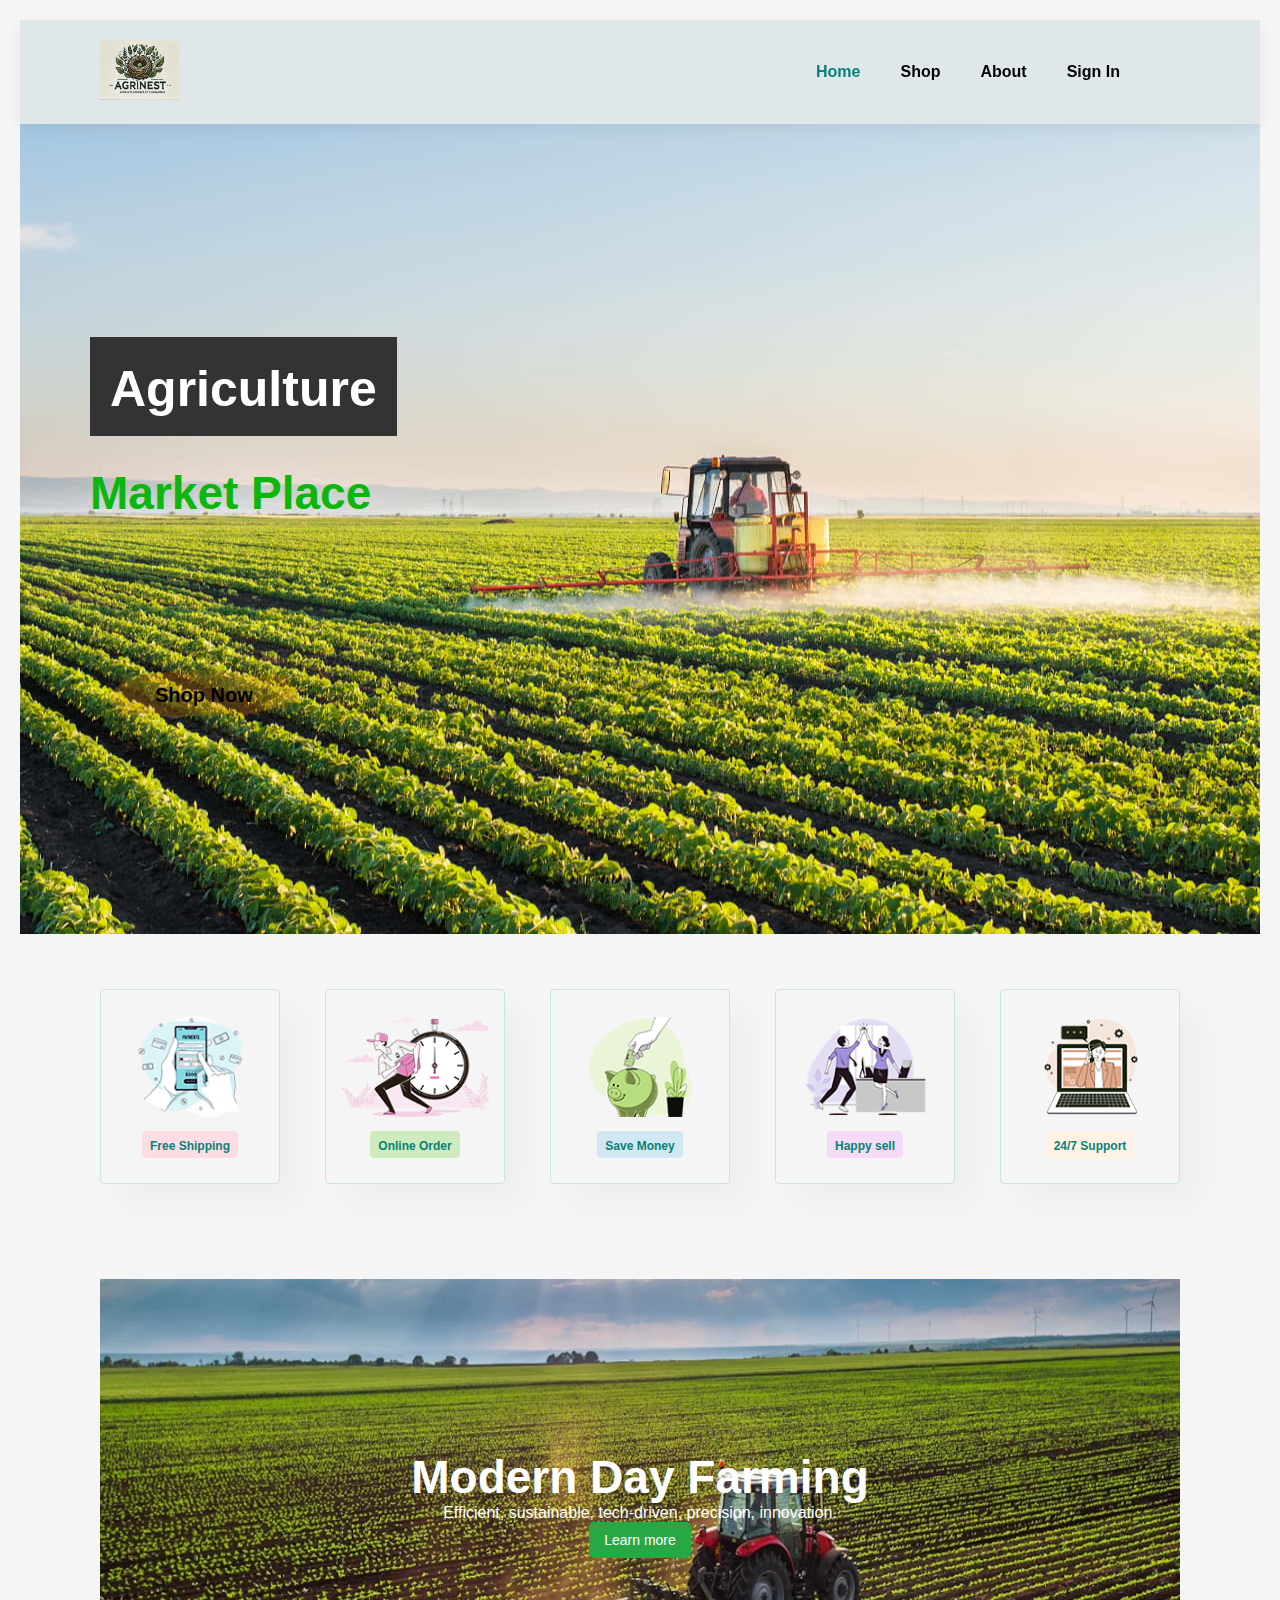
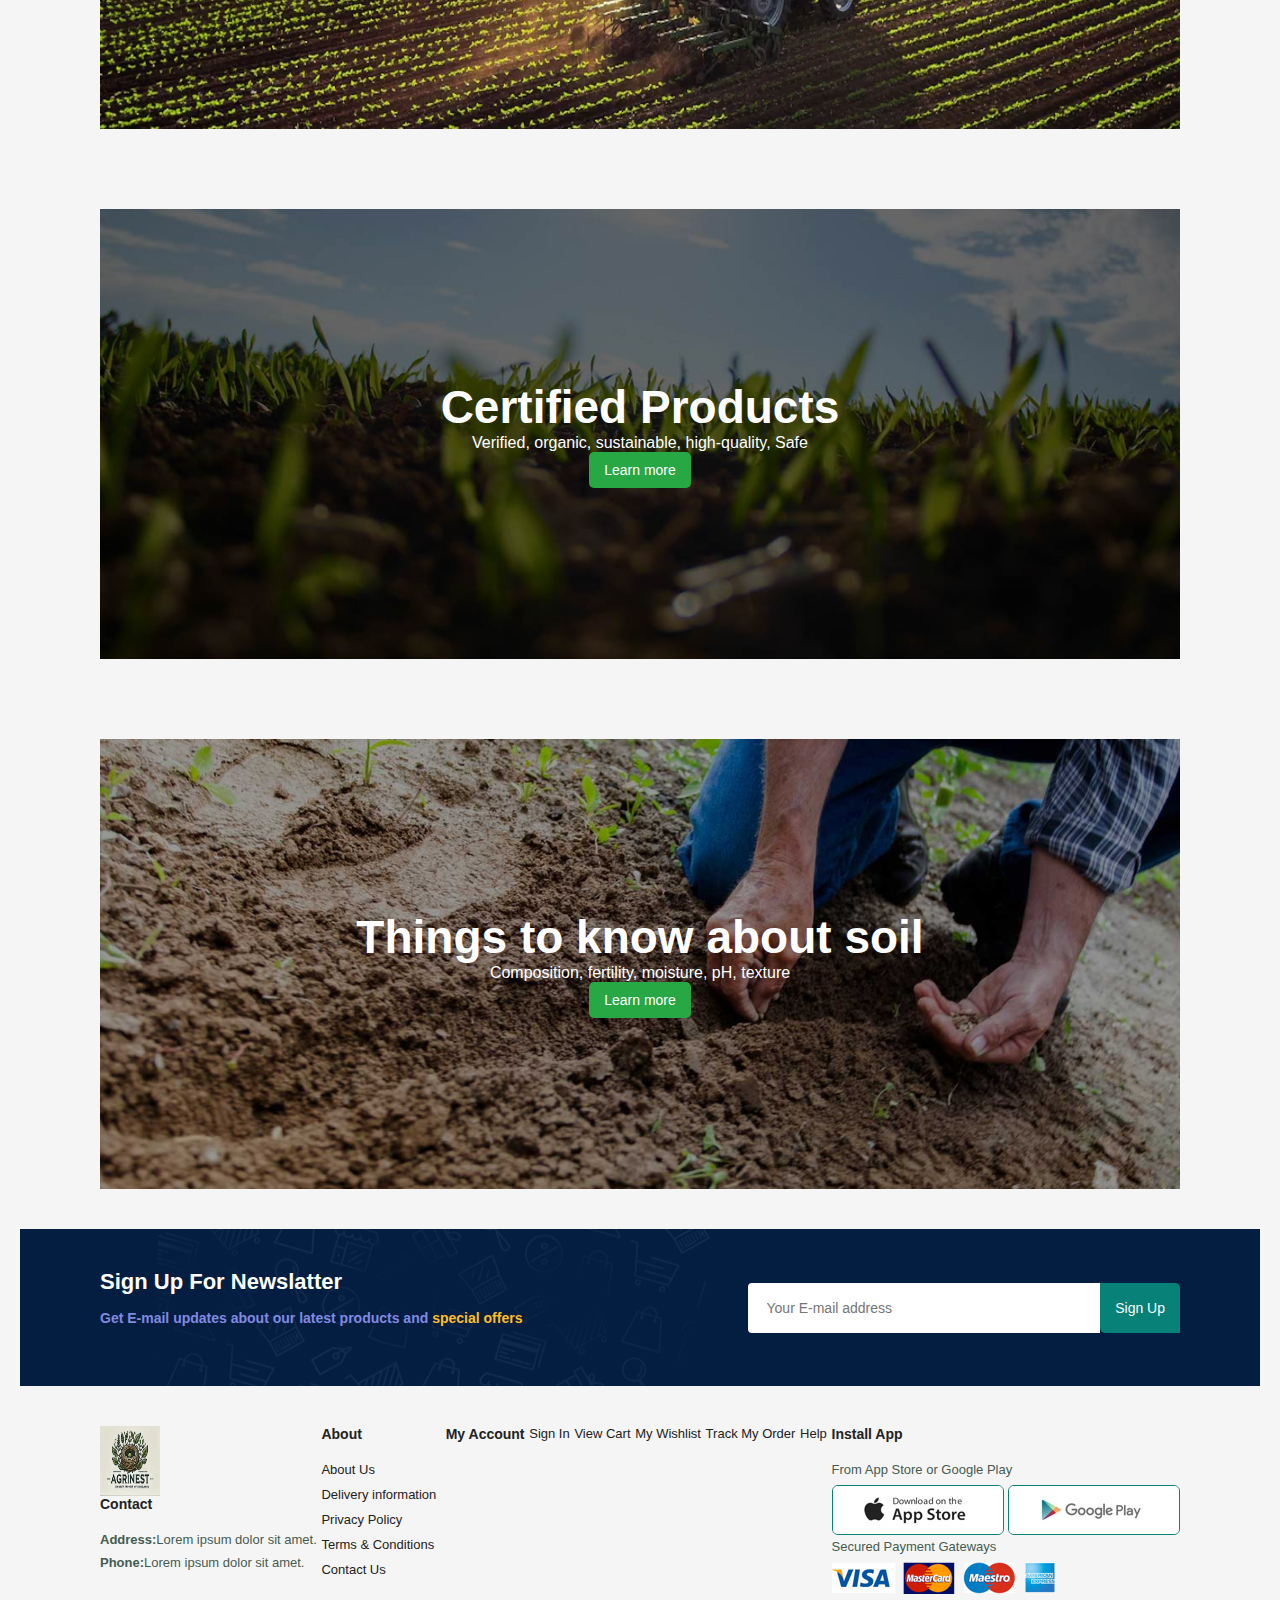
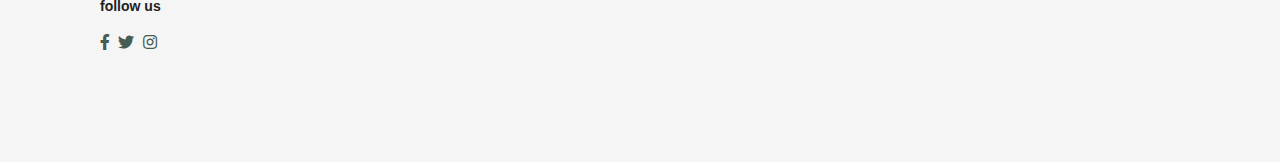
<file: index.html>
<!DOCTYPE html>
<html lang="en">

<head>
    <meta charset="UTF-8">
    <meta http-equiv="X-UA-Compatible" content="IE=edge">
    <meta name="viewport" content="width=device-width, initial-scale=1.0">
    <title>Agrinest</title>
    <link rel="stylesheet" href="https://pro.fontawesome.com/releases/v5.10.0/css/all.css" />

    <link rel="stylesheet" href="style.css">
    <link rel="stylesheet" href="shop.css">
</head>

<body>
    <section id="header">
        <a href=""><img src="/img/banner/Agrinest logo.jpg" alt="weblogo"></a>
        <div>
            <ul id="navbar">
                <li><a class="active" href="index.html">Home</a></li>
                <li><a href="shop.html">Shop</a></li>
                <li><a href="about.html">About</a></li>
                <!-- <li><a href="contact.html">Contact</a></li> -->
                <li><a href="SignIn.html">Sign In</a></li>
                <li><a href="cart.html"><i class="fa-light fa-cart-shopping"></i></a></li>
            </ul>
        </div>
    </section>

    <section id="hero">
        <h1>Agriculture</h1>
        <h2>Market Place</h2>
        <!-- <img src="/img/banner/agriculture image.jpg" alt=""> -->
        <button>Shop Now</button>

    </section>

    <section id="feature" class="section-p1">
        <div class="fe-box">
            <img src="img/features/f1.png" alt="Free shipping">
            <h6>Free Shipping</h6>
        </div>
        <div class="fe-box">
            <img src="img/features/f2.png" alt="Online Order">
            <h6>Online Order</h6>
        </div>
        <div class="fe-box">
            <img src="img/features/f3.png" alt="Save Money">
            <h6>Save Money</h6>
        </div>
        <div class="fe-box">
            <img src="img/features/f5.png" alt="Happy sell">
            <h6>Happy sell</h6>
        </div>
        <div class="fe-box">
            <img src="img/features/f6.png" alt="24/7 Support">
            <h6>24/7 Support</h6>
        </div>

    </section>



    </div>
    </div>

    <section id="sm-banner1" class="section-p1">
        <div class="banner-box">
            <h2>Modern Day Farming</h2>
            <span>Efficient, sustainable, tech-driven, precision, innovation.</span>
            <button>Learn more</button>
        </div>
    </section>
    <section id="sm-banner2" class="section-p1">
        <div class="banner-box">
            <h2>Certified Products</h2>
            <span>Verified, organic, sustainable, high-quality, Safe</span>
            <button>Learn more</button>
        </div>
    </section>
    <section id="sm-banner3" class="section-p1">
        <div class="banner-box">
            <h2>Things to know about soil</h2>
            <span>Composition, fertility, moisture, pH, texture</span>
            <button>Learn more</button>
        </div>
    </section>

    <!-- ----------------------------NEWSLATER ----------------------------------------------->
    <section id="newslater" class="section-p1">
        <div class="newstext">
            <h4>Sign Up For Newslatter</h4>
            <p>Get E-mail updates about our latest products and <span>special offers</span></p>
        </div>
        <div class="form">
            <input type="text" placeholder="Your E-mail address">
            <button class="normal">Sign Up</button>
        </div>
    </section>
    <!-- -------------------------///NEWSLATER/// ----------------------------------------------->

    <!---------------------------------FOOTER----------------------------------------------------->

    <footer class="section-p1">
        <div class="col">
            <img class="logo" src="img/banner/Agrinest logo.jpg" alt="" width="60" height="70">
            <h4>Contact</h4>
            <p><strong>Address:</strong>Lorem ipsum dolor sit amet.</p>
            <p><strong>Phone:</strong>Lorem ipsum dolor sit amet.</p>
            <div class="follow">
                <h4>follow us</h4>
                <div class="icon">
                    <i class="fab fa-facebook-f"></i>
                    <i class="fab fa-twitter"></i>
                    <i class="fab fa-instagram"></i>
                    <!-- <i class="fab fa-pinterest-p"></i>
                    <i class="fab fa-youtube"></i> -->
                </div>
            </div>
        </div>

        <div class="col">
            <h4>About</h4>
            <a href="#">About Us</a>
            <a href="#">Delivery information</a>
            <a href="#">Privacy Policy</a>
            <a href="#">Terms & Conditions</a>
            <a href="#">Contact Us</a>
        </div>
        <div class="col-1"></div>
            <h4>My Account</h4>
            <a href="#">Sign In</a>
            <a href="#">View Cart</a>
            <a href="#">My Wishlist</a>
            <a href="#">Track My Order</a>
            <a href="#">Help</a>
        </div>
        <div class="col install">
            <h4>Install App</h4>
            <p>From App Store or Google Play</p>
            <div class="row">
                <img src="img/pay/app.jpg" alt="">
                <img src="img/pay/play.jpg" alt="">
            </div>
            <p>Secured Payment Gateways</p>
            <img src="img/pay/pay.png" alt="">
        </div>
    </footer>

    <!-----------------------------////-FOOTER////--------------------------------------------------->
    <script src="script.js"></script>
    <script src="shop.js"></script>
</body>

</html>
</file>
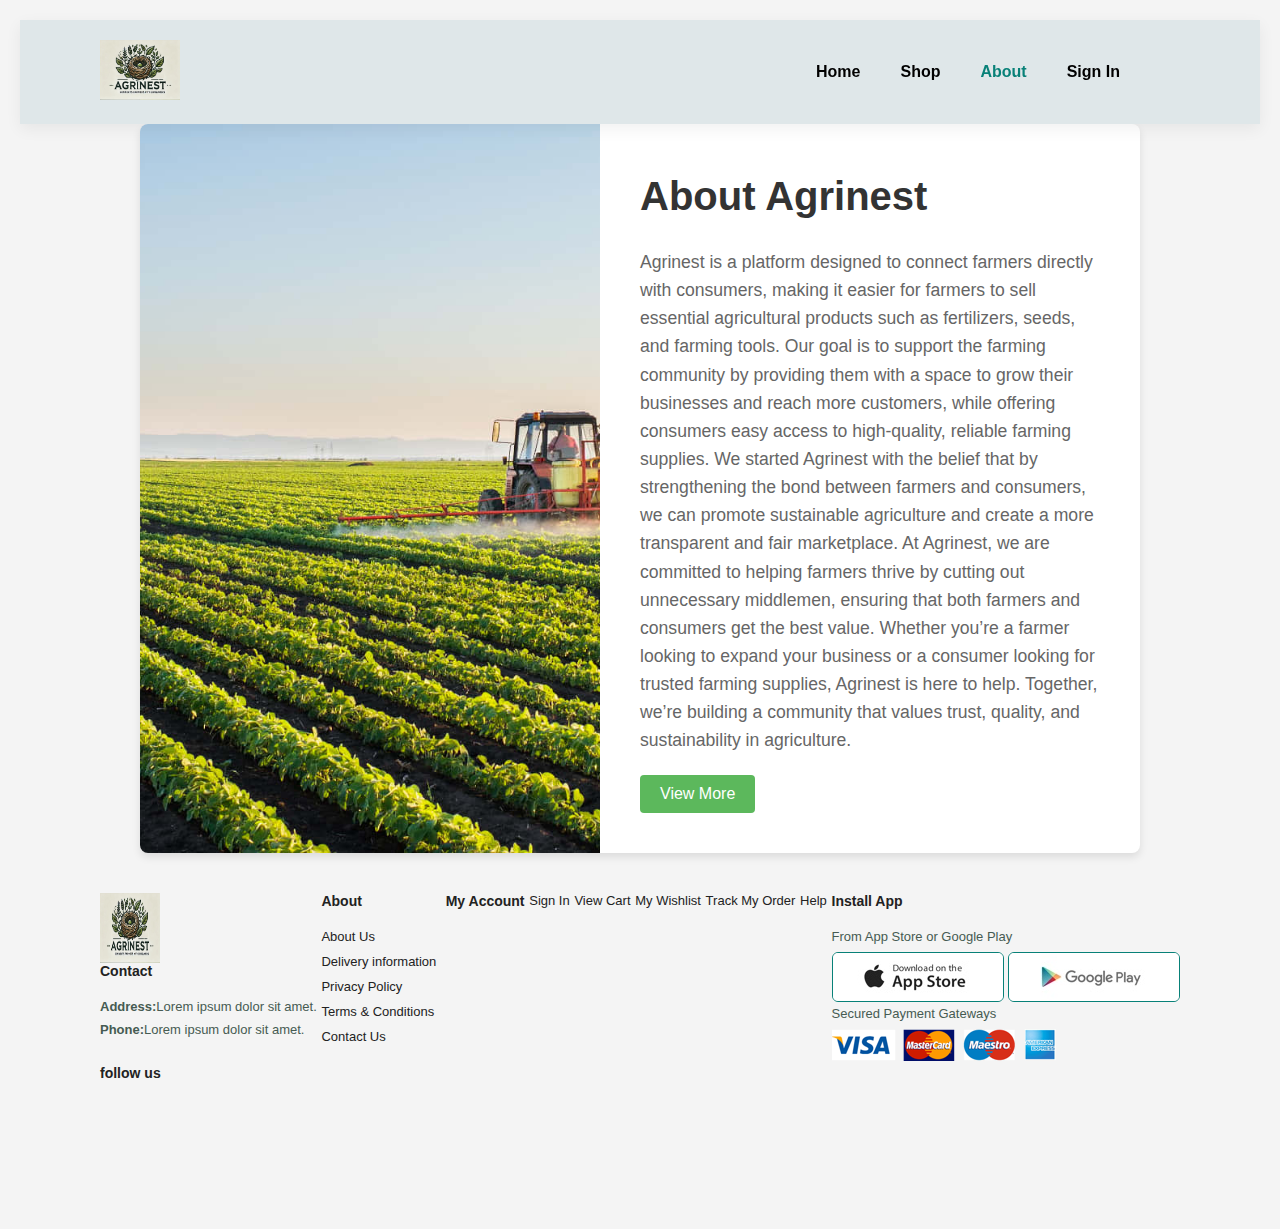
<file: about.html>
<!DOCTYPE html>
<html lang="en">
<head>
    <meta charset="UTF-8">
    <meta name="viewport" content="width=device-width, initial-scale=1.0">
    <meta http-equiv="X-UA-Compatible" content="ie=edge">
    <title>Agrinest - About Us</title>
    <link rel="stylesheet" href="about.css">
    <link rel="stylesheet" href="style.css">
</head>
<body>
    <section id="header">
        <a href=""><img src="/img/banner/Agrinest logo.jpg" alt="weblogo"></a>
        <div>
            <ul id="navbar">
                <li><a " href="index.html">Home</a></li>
                <li><a href="shop.html">Shop</a></li>
                <li><a class="active" href="about.html">About</a></li>
                <!-- <li><a href="contact.html">Contact</a></li> -->
                <li><a href="SignIn.html">Sign In</a></li>
                <li><a href="cart.html"><i class="fa-light fa-cart-shopping"></i></a></li>
            </ul>
        </div>
    </section>

    <div class="container">
        <!-- Left side: Image -->
        <div class="image-section">
            <img src="img/banner/agriculture image.jpg" alt="Farmers and Consumers Connection">
        </div>

        <!-- Right side: Content -->
        <div class="content-section">
            <h1>About Agrinest</h1>
            <p>
                Agrinest is a platform designed to connect farmers directly with consumers, making it easier for farmers to sell essential agricultural products such as fertilizers, seeds, and farming tools. Our goal is to support the farming community by providing them with a space to grow their businesses and reach more customers, while offering consumers easy access to high-quality, reliable farming supplies.

We started Agrinest with the belief that by strengthening the bond between farmers and consumers, we can promote sustainable agriculture and create a more transparent and fair marketplace. At Agrinest, we are committed to helping farmers thrive by cutting out unnecessary middlemen, ensuring that both farmers and consumers get the best value.

Whether you’re a farmer looking to expand your business or a consumer looking for trusted farming supplies, Agrinest is here to help. Together, we’re building a community that values trust, quality, and sustainability in agriculture.
            </p>
            <p class="hidden">
                Agrinest is a platform designed to connect farmers directly with consumers, making it easier for farmers to sell essential agricultural products such as fertilizers, seeds, and farming tools. Our goal is to support the farming community by providing them with a space to grow their businesses and reach more customers, while offering consumers easy access to high-quality, reliable farming supplies.

We started Agrinest with the belief that by strengthening the bond between farmers and consumers, we can promote sustainable agriculture and create a more transparent and fair marketplace. At Agrinest, we are committed to helping farmers thrive by cutting out unnecessary middlemen, ensuring that both farmers and consumers get the best value.

Whether you’re a farmer looking to expand your business or a consumer looking for trusted farming supplies, Agrinest is here to help. Together, we’re building a community that values trust, quality, and sustainability in agriculture.  </p>
            <a href="#" id="view-more">View More</a>
        </div>
    </div>

    <script>
        // Script to handle "View More" functionality
        const viewMoreLink = document.getElementById('view-more');
        const hiddenText = document.querySelector('.hidden');

        viewMoreLink.addEventListener('click', function(event) {
            event.preventDefault();
            hiddenText.style.display = hiddenText.style.display === 'block' ? 'none' : 'block';
            viewMoreLink.textContent = hiddenText.style.display === 'block' ? 'View Less' : 'View More';
        });
    </script>
      <!---------------------------------FOOTER----------------------------------------------------->

      <footer class="section-p1">
        <div class="col">
            <img class="logo" src="img/banner/Agrinest logo.jpg" alt="" width="60" height="70">
            <h4>Contact</h4>
            <p><strong>Address:</strong>Lorem ipsum dolor sit amet.</p>
            <p><strong>Phone:</strong>Lorem ipsum dolor sit amet.</p>
            <div class="follow">
                <h4>follow us</h4>
                <div class="icon">
                    <i class="fab fa-facebook-f"></i>
                    <i class="fab fa-twitter"></i>
                    <i class="fab fa-instagram"></i>
                    <!-- <i class="fab fa-pinterest-p"></i>
                    <i class="fab fa-youtube"></i> -->
                </div>
            </div>
        </div>

        <div class="col">
            <h4>About</h4>
            <a href="#">About Us</a>
            <a href="#">Delivery information</a>
            <a href="#">Privacy Policy</a>
            <a href="#">Terms & Conditions</a>
            <a href="#">Contact Us</a>
        </div>
        <div class="col-1"></div>
            <h4>My Account</h4>
            <a href="#">Sign In</a>
            <a href="#">View Cart</a>
            <a href="#">My Wishlist</a>
            <a href="#">Track My Order</a>
            <a href="#">Help</a>
        </div>
        <div class="col install">
            <h4>Install App</h4>
            <p>From App Store or Google Play</p>
            <div class="row">
                <img src="img/pay/app.jpg" alt="">
                <img src="img/pay/play.jpg" alt="">
            </div>
            <p>Secured Payment Gateways</p>
            <img src="img/pay/pay.png" alt="">
        </div>
    </footer>

    <!-----------------------------////-FOOTER////--------------------------------------------------->

</body>
</html>
</file>
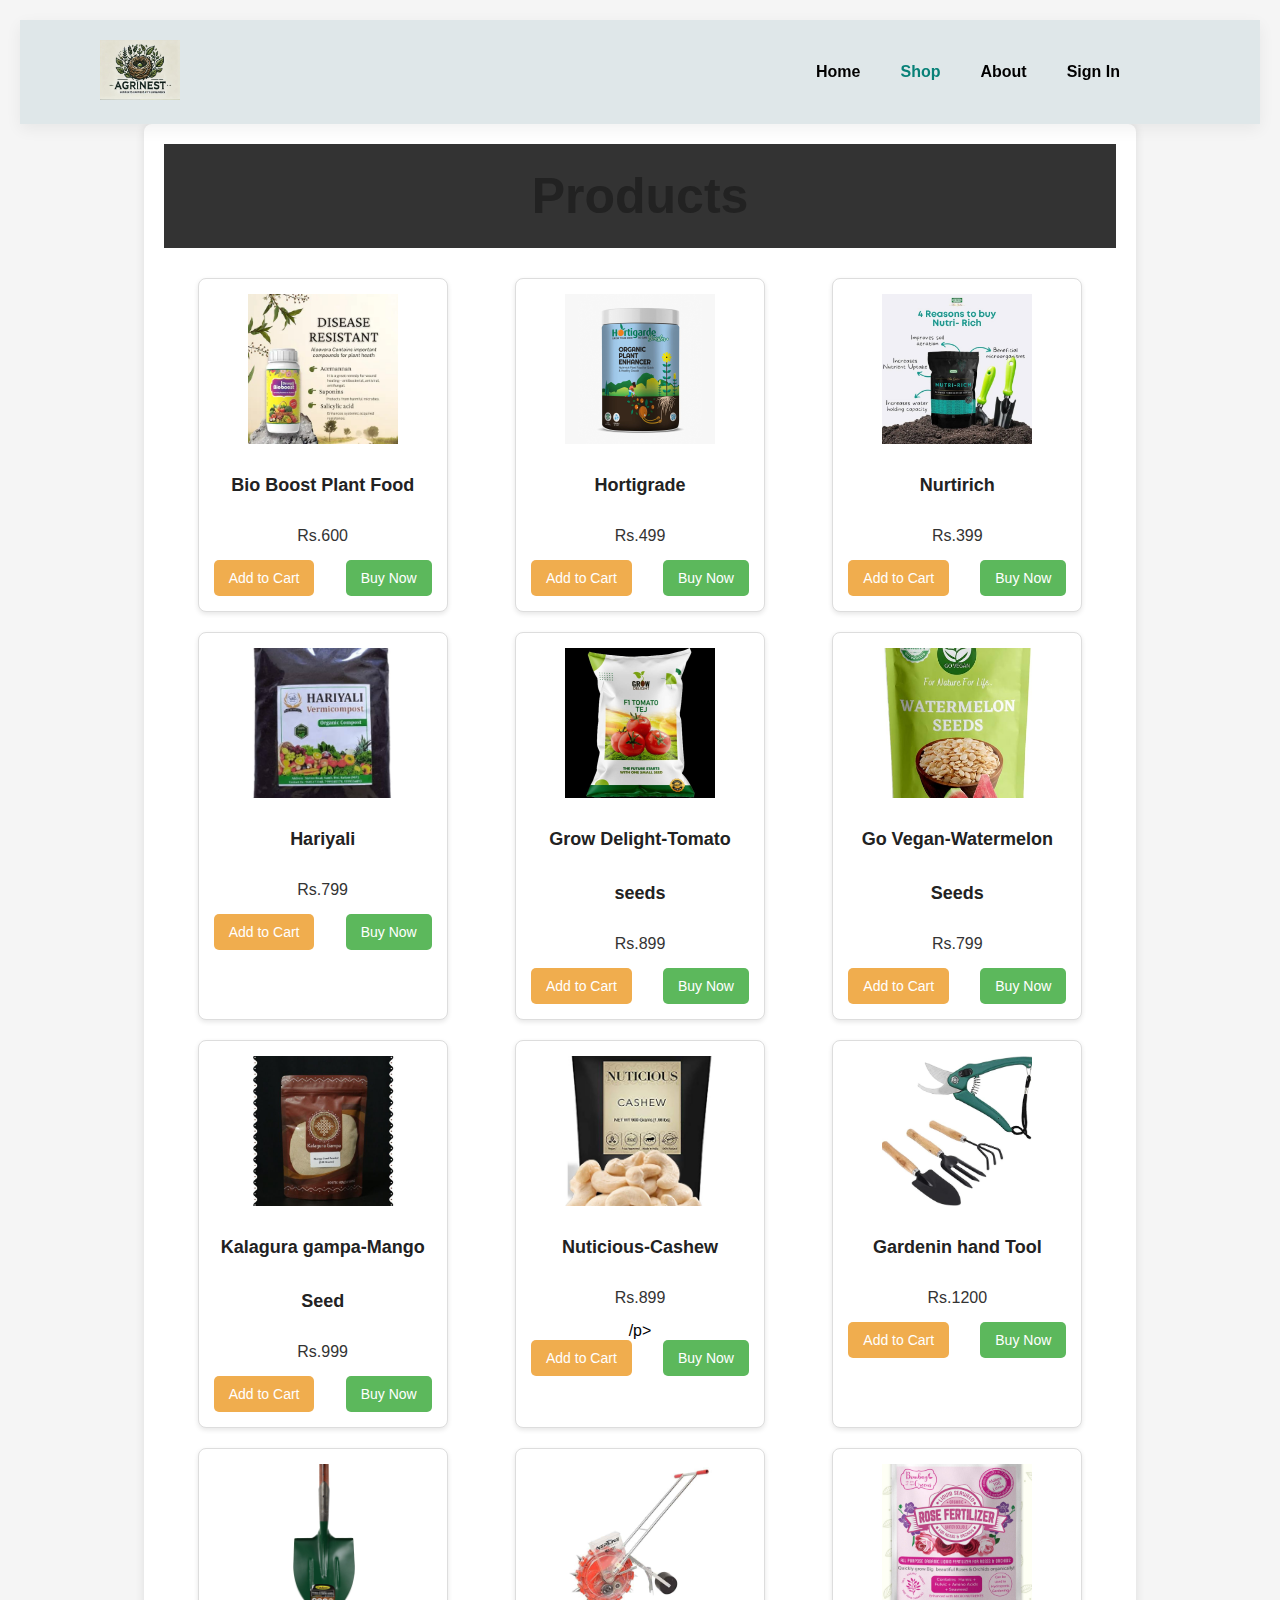
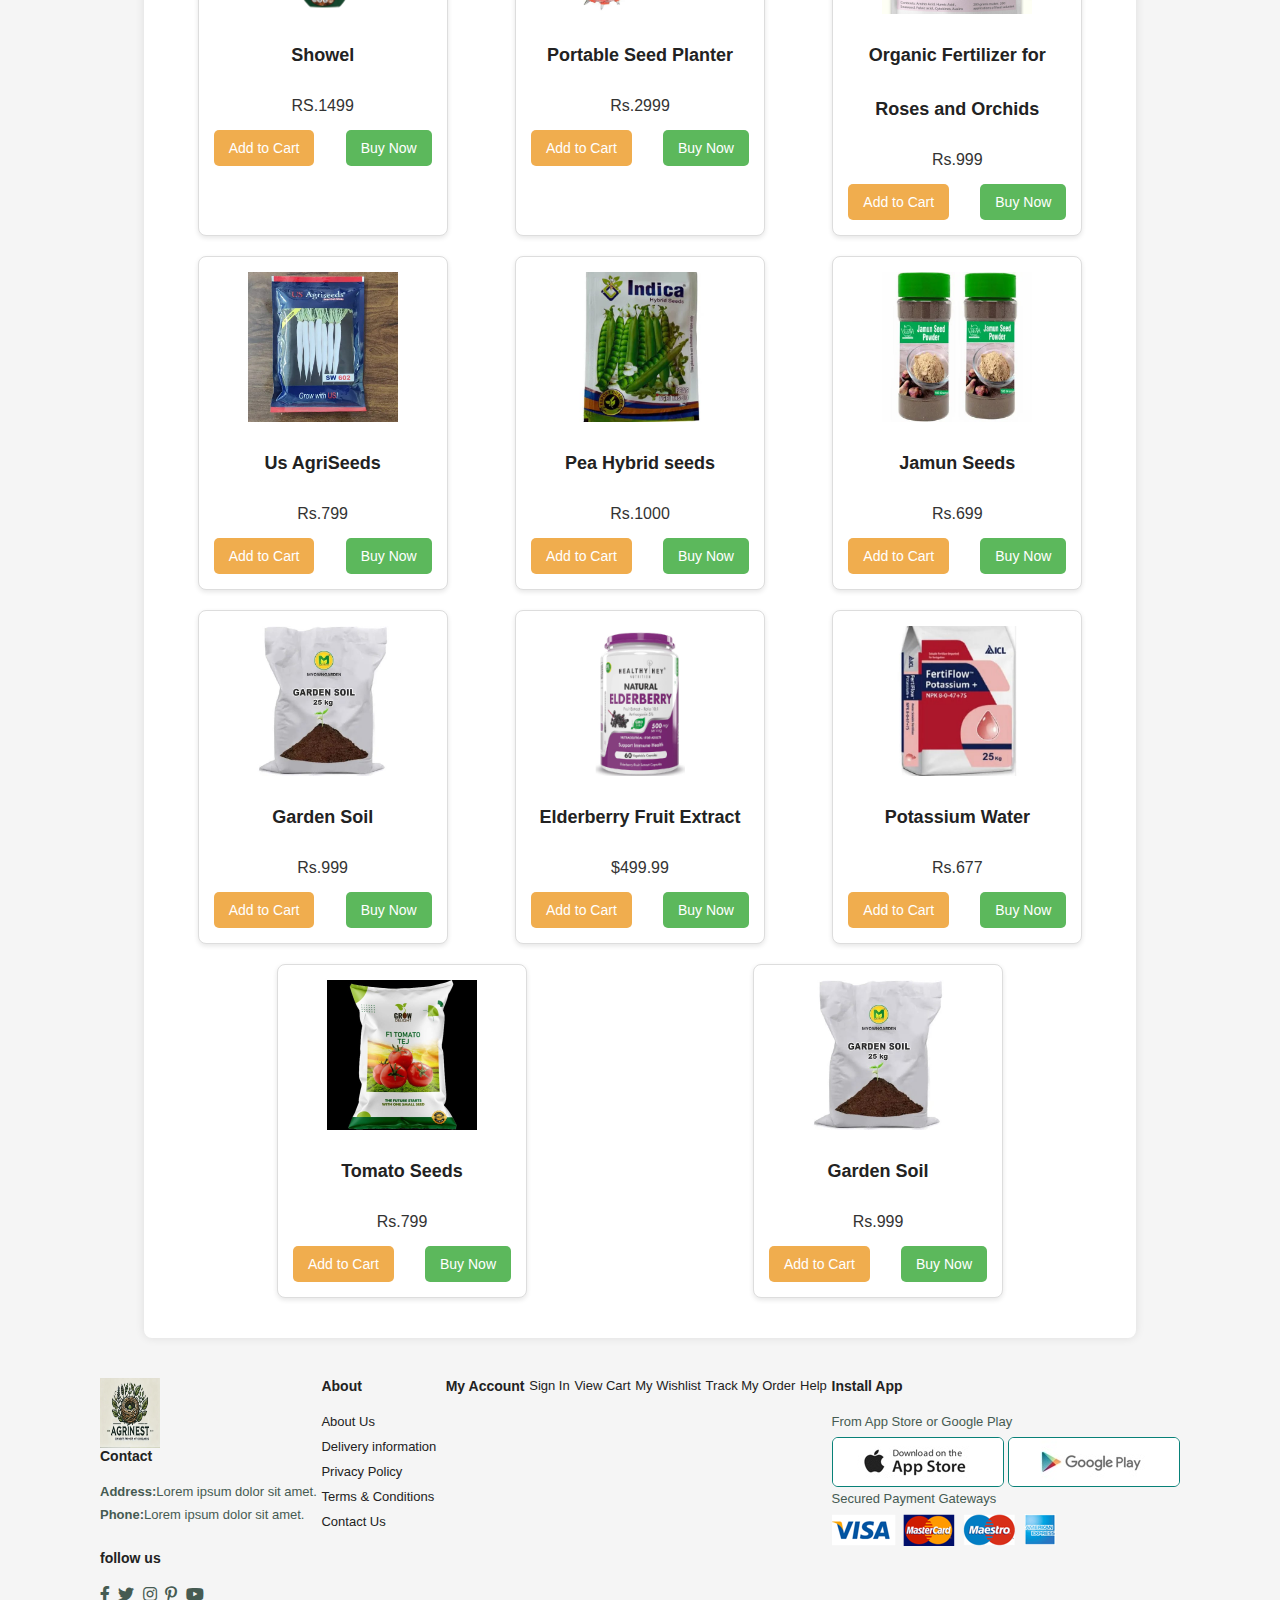
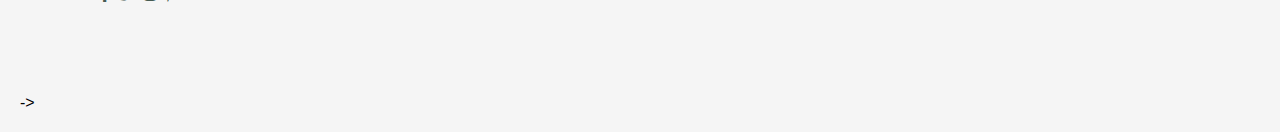
<file: shop.html>
<!DOCTYPE html>
<html lang="en">

<head>
    <meta charset="UTF-8">
    <meta http-equiv="X-UA-Compatible" content="IE=edge">
    <meta name="viewport" content="width=device-width, initial-scale=1.0">
    <title>Agrinest</title>
    <link rel="stylesheet" href="https://pro.fontawesome.com/releases/v5.10.0/css/all.css" />

    <link rel="stylesheet" href="shop.css">
    <link rel="stylesheet" href="style.css">
</head>

<body>
     <section id="header">
        <a href=""><img src="/img/banner/Agrinest logo.jpg" alt="weblogo"></a>
        <div>
            <ul id="navbar">
                <li><a  href="index.html">Home</a></li>
                <li><a class="active" href="shop.html">Shop</a></li>
                <!-- <li><a href="blog.html">Blog</a></li> -->
                <li><a href="about.html">About</a></li>
                <li><a href="SignIn.html">Sign In</a></li>
                <li><a href="cart.html"><i class="fa-light fa-cart-shopping"></i></a></li>
            </ul>
        </div>
    </section> 

    <!-- <section id="hero">
            <h1>Agriculture</h1>
            <h2>Market Place</h2>
            <img src="/img/banner/agriculture image.jpg" alt=""> -->
    <!-- <button>Shop Now</button> -->

    <!-- </section> -->
     

    <!-- --------------------------------Products -------------------------------------------->
    <div class="container">
        <h1>Products</h1>
        <div class="product-list">
    
          <!-- Product 1 -->
          <div class="product-card" id="product-1">
            <img src="/img/products/bioboostplantfood.jpg" alt="Product 1">
            <h2>Bio Boost Plant Food</h2>
            <p>Rs.600</p>
            <div class="product-actions">
              <button class="add-to-cart" onclick="addToCart('agriculture', 699.99)">Add to Cart</button>
              <button class="buy-now" onclick="buyNow('agriculture', 699.99)">Buy Now</button>
            </div>
          </div>
    
          <!-- Product 2 -->
          <div class="product-card" id="product-2">
            <img src="img/products/Hortigrade.jpg" alt="Product 2">
            <h2>Hortigrade</h2>
            <p>Rs.499</p>
            <div class="product-actions">
              <button class="add-to-cart" onclick="addToCart('Laptop Pro', 1299.99)">Add to Cart</button>
              <button class="buy-now" onclick="buyNow('Laptop Pro', 1299.99)">Buy Now</button>
            </div>
          </div>
    
          <!-- Product 3 -->
          <div class="product-card" id="product-3">
            <img src="img/products/Nurtirich.jpg" alt="Product 3">
            <h2>Nurtirich</h2>
            <p>Rs.399</p>
            <div class="product-actions">
              <button class="add-to-cart" onclick="addToCart('Wireless Earbuds', 99.99)">Add to Cart</button>
              <button class="buy-now" onclick="buyNow('Wireless Earbuds', 99.99)">Buy Now</button>
            </div>
          </div>
    
          <!-- Product 4 -->
          <div class="product-card" id="product-4">
            <img src="img/products/Hariyali.jpg" alt="Product 4">
            <h2>Hariyali</h2>
            <p>Rs.799</p>
            <div class="product-actions">
              <button class="add-to-cart" onclick="addToCart('Smartwatch V3', 249.99)">Add to Cart</button>
              <button class="buy-now" onclick="buyNow('Smartwatch V3', 249.99)">Buy Now</button>
            </div>
          </div>
          <!-- Product 4 -->
          <div class="product-card" id="product-4">
            <img src="img/products/Tomatoseeds.jpg" alt="Product 4">
            <h2>Grow Delight-Tomato seeds</h2>
            <p>Rs.899</p>
            <div class="product-actions">
              <button class="add-to-cart" onclick="addToCart('Smartwatch V3', 249.99)">Add to Cart</button>
              <button class="buy-now" onclick="buyNow('Smartwatch V3', 249.99)">Buy Now</button>
            </div>
          </div>
          <!-- Product 4 -->
          <div class="product-card" id="product-4">
            <img src="img/products/watermelonseeds.jpg" alt="Product 4">
            <h2>Go Vegan-Watermelon Seeds</h2>
            <p>Rs.799</p>
            <div class="product-actions">
              <button class="add-to-cart" onclick="addToCart('Smartwatch V3', 249.99)">Add to Cart</button>
              <button class="buy-now" onclick="buyNow('Smartwatch V3', 249.99)">Buy Now</button>
            </div>
          </div>
          <!-- Product 4 -->
          <div class="product-card" id="product-4">
            <img src="img/products/mangoseed.jpg"Product 4">
            <h2>Kalagura gampa-Mango Seed</h2>
            <p>Rs.999</p>
            <div class="product-actions">
              <button class="add-to-cart" onclick="addToCart('Smartwatch V3', 249.99)">Add to Cart</button>
              <button class="buy-now" onclick="buyNow('Smartwatch V3', 249.99)">Buy Now</button>
            </div>
          </div>
          <!-- Product 4 -->
          <div class="product-card" id="product-4">
            <img src="img/products/cashew.jpg" alt="Product 4">
            <h2>Nuticious-Cashew</h2>
            <p>Rs.899</p>/p>
            <div class="product-actions">
              <button class="add-to-cart" onclick="addToCart('Smartwatch V3', 249.99)">Add to Cart</button>
              <button class="buy-now" onclick="buyNow('Smartwatch V3', 249.99)">Buy Now</button>
            </div>
          </div>
          <!-- Product 4 -->
          <div class="product-card" id="product-4">
            <img src="img/products/gardeninghandtool.jpg" alt="Product 4">
            <h2>Gardenin hand Tool</h2>
            <p>Rs.1200</p>
            <div class="product-actions">
              <button class="add-to-cart" onclick="addToCart('Smartwatch V3', 249.99)">Add to Cart</button>
              <button class="buy-now" onclick="buyNow('Smartwatch V3', 249.99)">Buy Now</button>
            </div>
          </div>
          <!-- Product 4 -->
          <div class="product-card" id="product-4">
            <img src="img/products/farmerfriendshowel.jpg" alt="Product 4">
            <h2>Showel</h2>
            <p>RS.1499</p>
            <div class="product-actions">
              <button class="add-to-cart" onclick="addToCart('Smartwatch V3', 249.99)">Add to Cart</button>
              <button class="buy-now" onclick="buyNow('Smartwatch V3', 249.99)">Buy Now</button>
            </div>
          </div>
          <!-- Product 4 -->
          <div class="product-card" id="product-4">
            <img src="img/products/seedplanter.jpg" alt="Product 4">
            <h2>Portable Seed Planter</h2>
            <p>Rs.2999</p>
            <div class="product-actions">
              <button class="add-to-cart" onclick="addToCart('Smartwatch V3', 249.99)">Add to Cart</button>
              <button class="buy-now" onclick="buyNow('Smartwatch V3', 249.99)">Buy Now</button>
            </div>
          </div>
          <!-- Product 4 -->
          <div class="product-card" id="product-4">
            <img src="img/products/fertilizerrosesandorchids.jpg" alt="Product 4">
            <h2>Organic Fertilizer for Roses and Orchids</h2>
            <p>Rs.999</p>
            <div class="product-actions">
              <button class="add-to-cart" onclick="addToCart('Smartwatch V3', 249.99)">Add to Cart</button>
              <button class="buy-now" onclick="buyNow('Smartwatch V3', 249.99)">Buy Now</button>
            </div>
          </div>
          <!-- Product 4 -->
          <div class="product-card" id="product-4">
            <img src="img/products/Usagriseeds.jpg" alt="Product 4">
            <h2>Us AgriSeeds</h2>
            <p>Rs.799</p>
            <div class="product-actions">
              <button class="add-to-cart" onclick="addToCart('Smartwatch V3', 249.99)">Add to Cart</button>
              <button class="buy-now" onclick="buyNow('Smartwatch V3', 249.99)">Buy Now</button>
            </div>
          </div>
          <!-- Product 4 -->
          <div class="product-card" id="product-4">
            <img src="img/products/peaagrihybridseeds.jpg" alt="Product 4">
            <h2>Pea Hybrid seeds</h2>
            <p>Rs.1000</p>
            <div class="product-actions">
              <button class="add-to-cart" onclick="addToCart('Smartwatch V3', 249.99)">Add to Cart</button>
              <button class="buy-now" onclick="buyNow('Smartwatch V3', 249.99)">Buy Now</button>
            </div>
          </div>
          <!-- Product 4 -->
          <div class="product-card" id="product-4">
            <img src="img/products/jamunseeds.jpg" alt="Product 4">
            <h2>Jamun Seeds</h2>
            <p>Rs.699</p>
            <div class="product-actions">
              <button class="add-to-cart" onclick="addToCart('Smartwatch V3', 249.99)">Add to Cart</button>
              <button class="buy-now" onclick="buyNow('Smartwatch V3', 249.99)">Buy Now</button>
            </div>
          </div>
          <!-- Product 4 -->
          <div class="product-card" id="product-4">
            <img src="img/products/gardensoil.jpg" alt="Product 4">
            <h2>Garden Soil</h2>
            <p>Rs.999</p>
            <div class="product-actions">
              <button class="add-to-cart" onclick="addToCart('Smartwatch V3', 249.99)">Add to Cart</button>
              <button class="buy-now" onclick="buyNow('Smartwatch V3', 249.99)">Buy Now</button>
            </div>
          </div>
          
    
          <!-- Product 5 -->
          <div class="product-card" id="product-5">
            <img src="img/products/immunesupportcapsule.jpg" alt="Product 5">
            <h2>Elderberry Fruit Extract</h2>
            <p>$499.99</p>
            <div class="product-actions">
              <button class="add-to-cart" onclick="addToCart('Gaming Console', 499.99)">Add to Cart</button>
              <button class="buy-now" onclick="buyNow('Gaming Console', 499.99)">Buy Now</button>
            </div>
          </div>
          <div class="product-card" id="product-5">
            <img src="/img/products/potassiumwaterfertilizer.jpg" alt="Product 5">
            <h2>Potassium Water</h2>
            <p>Rs.677</p>
            <div class="product-actions">
              <button class="add-to-cart" onclick="addToCart('Gaming Console', 499.99)">Add to Cart</button>
              <button class="buy-now" onclick="buyNow('Gaming Console', 499.99)">Buy Now</button>
            </div>
          </div>
          <div class="product-card" id="product-5">
            <img src="img/products/Tomatoseeds.jpg" alt="Product 5">
            <h2>Tomato Seeds</h2>
            <p>Rs.799</p>
            <div class="product-actions">
              <button class="add-to-cart" onclick="addToCart('Gaming Console', 499.99)">Add to Cart</button>
              <button class="buy-now" onclick="buyNow('Gaming Console', 499.99)">Buy Now</button>
            </div>
          </div>
          <div class="product-card" id="product-5">
            <img src="/img/products/gardensoil.jpg" alt="Product 5">
            <h2>Garden Soil</h2>
            <p>Rs.999</p>
            <div class="product-actions">
              <button class="add-to-cart" onclick="addToCart('Gaming Console', 499.99)">Add to Cart</button>
              <button class="buy-now" onclick="buyNow('Gaming Console', 499.99)">Buy Now</button>
            </div>
          </div>
    
        </div>
      </div>
      <footer class="section-p1">
        <div class="col">
            <img class="logo" src="img/banner/Agrinest logo.jpg" alt="" width="60" height="70">
            <h4>Contact</h4>
            <p><strong>Address:</strong>Lorem ipsum dolor sit amet.</p>
            <p><strong>Phone:</strong>Lorem ipsum dolor sit amet.</p>
            <div class="follow">
                <h4>follow us</h4>
                <div class="icon">
                    <i class="fab fa-facebook-f"></i>
                    <i class="fab fa-twitter"></i>
                    <i class="fab fa-instagram"></i>
                    <i class="fab fa-pinterest-p"></i>
                    <i class="fab fa-youtube"></i>
                </div>
            </div>
        </div>

        <div class="col">
            <h4>About</h4>
            <a href="#">About Us</a>
            <a href="#">Delivery information</a>
            <a href="#">Privacy Policy</a>
            <a href="#">Terms & Conditions</a>
            <a href="#">Contact Us</a>
        </div>
        <div class="col-1"></div>
            <h4>My Account</h4>
            <a href="#">Sign In</a>
            <a href="#">View Cart</a>
            <a href="#">My Wishlist</a>
            <a href="#">Track My Order</a>
            <a href="#">Help</a>
        </div>
        <div class="col install">
            <h4>Install App</h4>
            <p>From App Store or Google Play</p>
            <div class="row">
                <img src="img/pay/app.jpg" alt="">
                <img src="img/pay/play.jpg" alt="">
            </div>
            <p>Secured Payment Gateways</p>
            <img src="img/pay/pay.png" alt="">
        </div>
    </footer>

    
   
    
   
   
   <!---
   
     Buy now page
    div class="container">
       <h1>Product Details</h1>
       <div class="product-details-card">
         <img id="product-image" src="https://via.placeholder.com/300" alt="Product Image">
         <div class="details-info">
           <h2 id="product-name">Product Name</h2>
           <p id="product-price">$0.00</p>
           <p id="product-description">Lorem ipsum dolor sit amet, consectetur adipiscing elit. Suspendisse potenti. Morbi ut arcu nec nunc tempor venenatis.</p>
           <button class="buy-now" onclick="proceedToCheckout()">Proceed to Checkout</button>
         </div>
       </div>
     </div>
   
     <script>
       // Function to load the product details from query parameters
       window.onload = function() {
         const urlParams = new URLSearchParams(window.location.search);
         const productName = urlParams.get('product');
         const productPrice = urlParams.get('price');
         
         document.getElementById('product-name').textContent = productName;
         document.getElementById('product-price').textContent = `$${productPrice}`;
         // Optionally, update product image and description based on product (this can be dynamic)
       };
   
       // Function to simulate checkout
       function proceedToCheckout() {
         alert('Proceeding to checkout...');
         // Redirect to a checkout page or integrate with a payment gateway
       }
     </script>
   
   
   Add to cart feature
   <div class="container">
       <h1>Your Cart</h1>
       <div id="cart-items">
         Cart items will be dynamically loaded here 
       <</div>
   
       <h2>Total: $<span id="cart-total">0.00</span></h2>
       <button class="checkout" onclick="proceedToCheckout()">Checkout</button>
     </div>
   
      <script>
       // Load cart items from localStorage
       window.onload = function() {
         let cart = JSON.parse(localStorage.getItem('cart')) || [];
         const cartItemsDiv = document.getElementById('cart-items');
         let total = 0;
   
         if (cart.length === 0) {
           cartItemsDiv.innerHTML = "<p>Your cart is empty!</p>";
         } else {
           cart.forEach((item, index) => {
             total += item.productPrice;
             const itemDiv = document.createElement('div');
             itemDiv.className = 'cart-item';
             itemDiv.innerHTML = `
               <h3>${item.productName}</h3>
               <p>Price: $${item.productPrice}</p>
               <button onclick="removeFromCart(${index})">Remove</button>
             `;
             cartItemsDiv.appendChild(itemDiv);
           });
   
           document.getElementById('cart-total').textContent = total.toFixed(2);
         }
       };
   
       // Function to remove item from cart
       function removeFromCart(index) {
         let cart = JSON.parse(localStorage.getItem('cart')) || [];
         cart.splice(index, 1);  // Remove the item at the specified index
         localStorage.setItem('cart', JSON.stringify(cart));
         window.location.reload();  // Reload the page to update the cart
       }
   
       // Proceed to checkout
       function proceedToCheckout() {
         alert('Proceeding to checkout...');
         // You can implement the actual checkout flow here
       }
     </script> -->
     ->

    <!-------------------------------- Product---------------------------------------- -->

    <script src="script.js"></script>
</body>

</html>
</file>
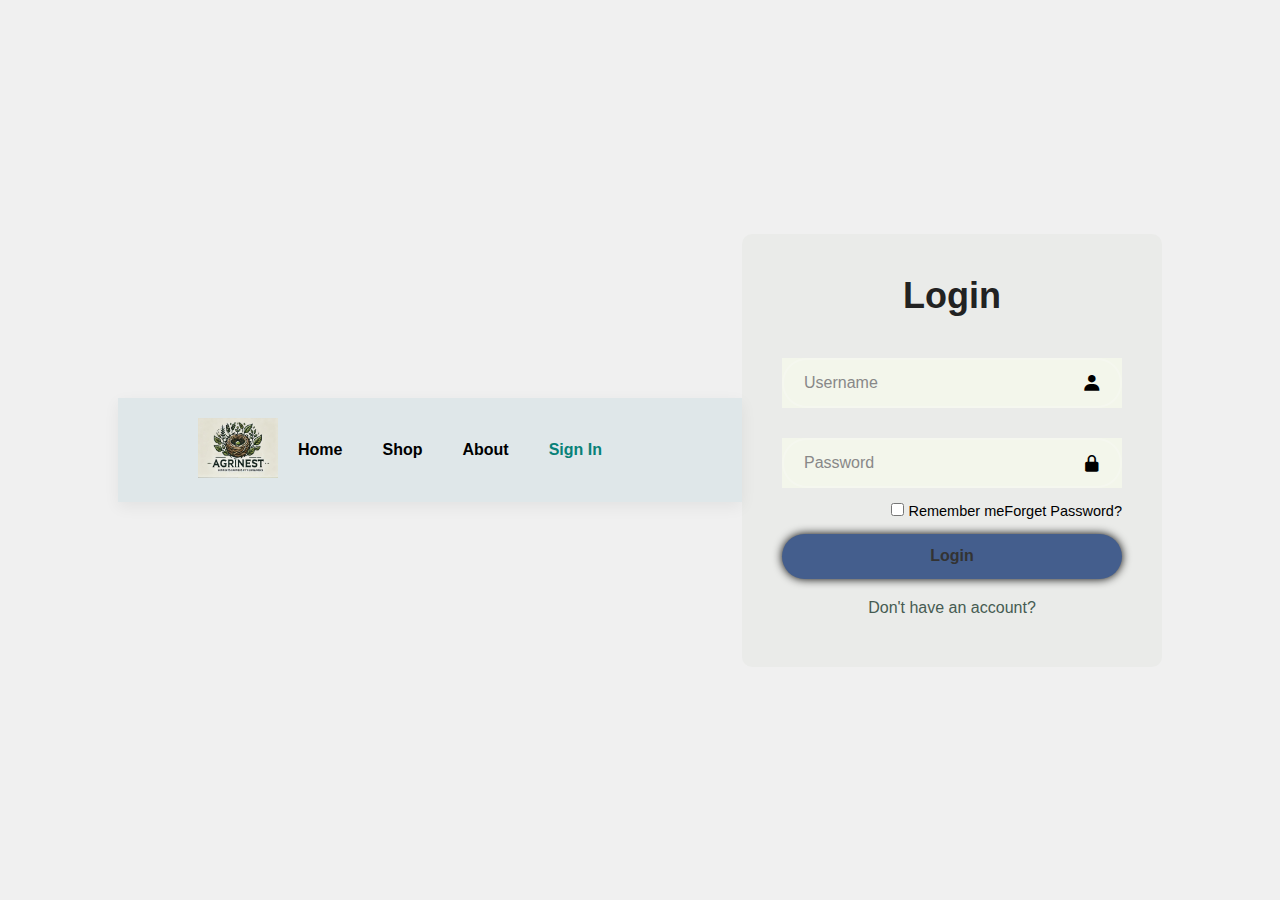
<file: SignIn.html>
<!DOCTYPE html>
<html lang="en">

<head>
    <meta charset="UTF-8">
    <meta http-equiv="X-UA-Compatible" content="IE=edge">
    <meta name="viewport" content="width=device-width, initial-scale=1.0">
    <title>Agrinest</title>
    <link rel="stylesheet" href = "SignIn.css">
    <link rel="stylesheet" href = "style.css">
    <link href='https://unpkg.com/boxicons@2.1.4/css/boxicons.min.css' rel='stylesheet'>
</head>

<body>
    <!-- -->
    <div class="header">
    <section id="header">
        <a href=""><img src="/img/banner/Agrinest logo.jpg" alt="weblogo"></a>
        <div>
            <ul id="navbar">
                <li><a  href="index.html">Home</a></li>
                <li><a href="shop.html">Shop</a></li>
                <li><a href="about.html">About</a></li>
                
                <li><a class="active" href="SignIn.html">Sign In</a></li>
                <li><a href="cart.html"><i class="fa-light fa-cart-shopping"></i></a></li>
            </ul>
        </div>
    </section> 
</div>

    <div class = "wrapper">
        <from id="loginForm">
            <h1>Login</h1>
            <div class = "input-box">
                <input type ="Text" placeholder = "Username" required>
                <i class='bx bxs-user'></i>
            </div>
            <div class = "input-box">
                <input type = "Password" placeholder = "Password"required>
                <i class='bx bxs-lock-alt' ></i>
            </div>

            <div class = "remember-forget">
                <lable><input type="checkbox"> Remember me </lable>
                <a href ="#">Forget Password?</a>
            </div>

            <button type="submit" class="btn">Login</button>

            <div class = "register-link">
                <p>Don't have an account? <a href = "#" registter </a></p>
            </div>

        </from>
    </div>

      <!---------------------------------FOOTER----------------------------------------------------->
 <!--
      <footer class="section-p1">
        <div class="col">
            <img class="logo" src="img/banner/Agrinest logo.jpg" alt="" width="60" height="70">
            <h4>Contact</h4>
            <p><strong>Address:</strong>Lorem ipsum dolor sit amet.</p>
            <p><strong>Phone:</strong>Lorem ipsum dolor sit amet.</p>
            <div class="follow">
                <h4>follow us</h4>
                <div class="icon">
                    <i class="fab fa-facebook-f"></i>
                    <i class="fab fa-twitter"></i>
                    <i class="fab fa-instagram"></i>
                     <i class="fab fa-pinterest-p"></i>
                    <i class="fab fa-youtube"></i> 
            </div>
            </div>
        </div>

        <div class="col">
            <h4>About</h4>
            <a href="#">About Us</a>
            <a href="#">Delivery information</a>
            <a href="#">Privacy Policy</a>
            <a href="#">Terms & Conditions</a>
            <a href="#">Contact Us</a>
        </div>
        <div class="col-1"></div>
            <h4>My Account</h4>
            <a href="#">Sign In</a>
            <a href="#">View Cart</a>
            <a href="#">My Wishlist</a>
            <a href="#">Track My Order</a>
            <a href="#">Help</a>
        </div>
        <div class="col install">
            <h4>Install App</h4>
            <p>From App Store or Google Play</p>
            <div class="row">
                <img src="img/pay/app.jpg" alt="">
                <img src="img/pay/play.jpg" alt="">
            </div>
            <p>Secured Payment Gateways</p>
            <img src="img/pay/pay.png" alt="">
        </div>
    </footer>
    -->

    <!-----------------------------////-FOOTER////--------------------------------------------------->
    <script src="signIn.js"></script>
      </body>
    </html>
</body>
</html>
</file>
<file: style.css>
@import url('https://fonts.googleapis.com/css2?family=League+Spartan:wght@100..900&display=swap');


* {
  margin:0;
  padding: 0;
  box-sizing: border-box;
  font-family: "Spartan", sans-serif;
}

html {
  scroll-behavior: smooth;
}

/* Global Styles */

h1 {
  font-size: 50px;
  line-height: 64px;
  color: #222;
}

h2 {
  font-size: 46px;
  line-height: 54px;
  color: #222;
}

h4 {
  font-size: 20px;
  color: #222;
}

h6 {
  font-weight: 700;
  font-size: 12px;
}

p {
  font-size: 16px;
  color: #465b52; 
  margin: 15px 0 20px 0;
}

.section-p1 {
  padding: 40px 80px;
}

.section-m1 {
  margin: 40px 0;
}



#header{
  display: flex;
  align-items: center;
  justify-content: space-between;
  padding: 20px 80px;
  background: #dfe7e9;
  box-shadow: 0 5px 15px rgba(0,0,0,0.06);
  z-index: 999;
  position: sticky;
  top: 0;
  left: 0;
}



#navbar{
  display: flex;
  align-items: center;
  justify-content: center;

}
#navbar li{
  list-style: none;
  padding: 0px 20px;
  
}

#navbar li a{
  text-decoration: none;
  font-size: 16px;
  font-weight: 600;
  color: black;
  transition: 0.3s ease;
}

#navbar li a:hover, #navbar li a.active{
  color:  #088178;
}

#navbar li a.active::after, #navbar li a:hover::after{
  content:"" ;
  width: 30%;
  height: 2px;
  /* background-color: #088178; */
  position: absolute;
  bottom: -4px;
  left: 20px;
}
#header a img{
  height: 60px;
  width: 80px;
  padding: 0;
}

#hero{
  background-image: url(/img/banner/agriculture\ image.jpg); 
  height: 90vh;
  width: 100%;
  background-position: top 25% right 0;
  padding: 30px 70px;
  display: flex;
  flex-direction: column;
  align-items: flex-start;
  justify-content: center;
}

#hero h1{
  padding-bottom: 15px;

}
#hero h2{
  padding-bottom: 150px;
  color: rgb(12, 182, 12);
}
#hero button{
  background-image: url(img/button.png);
  background-color: transparent;
  color: black;
  border: 0;
  padding: 14px 80px 14px 65px;
  background-repeat: no-repeat;
  cursor: pointer;
  font-weight: 700;
  font-size: 20px;
   
}
#feature{
  display: flex;
  align-items: center;
  justify-content: space-between;
  flex-wrap: wrap;
}

#feature .fe-box{
  width: 180px;
  text-align: center;
  padding: 25px 15px;
  box-shadow: 20px 20px 34px rgba(0,0,0,0.03);
  border: 1px solid #cce7d0;
  border-radius: 4px;
  margin: 15px 0px;

}
#feature .fe-box:hover{
  box-shadow: 10px 10px 54px rgba(70,62,221,0.1);
  
}
#feature .fe-box h6{
  display: inline-block;
  padding: 9px 8px 6px 8px;
  line-height: 1;
  border-radius: 4px;
  color: #088178;
  background-color: #fddde4; 
}
#feature .fe-box img{
  width: 100%;
  margin-bottom: 10px;
} 
#feature .fe-box:nth-child(2) h6{
  background-color: #cdebbc ;
}
#feature .fe-box:nth-child(3) h6{
  background-color:#d1e8f2 ;
}
#feature .fe-box:nth-child(4) h6{
  background-color: #f6dbf6 ;
}
#feature .fe-box:nth-child(5) h6{
  background-color: #fff2e4 ;
}

#sm-banner1{
  display: flex;
  justify-content:center;
  flex-wrap: wrap;
 
}

#sm-banner1 .banner-box{
  display: flex;
  flex-direction: column;
  justify-content: center;
  text-align: left;
  align-items: center;
  width: 100%;
  height: 50vh;
  background-size: cover;
  background-position: center;
  background-image: url("img/banner/tractor1.webp");
  color: white;
}
#sm-banner1 .banner-box h2{
  color: white;
}
#sm-banner2{
  display: flex;
  justify-content:center;
  flex-wrap: wrap;
 
}

#sm-banner2 .banner-box{
  display: flex;
  flex-direction: column;
  justify-content: center;
  text-align: left;
  align-items: center;
  width: 100%;
  height: 50vh;
  background-size: cover;
  background-position: center;
  background-image: url("img/banner/Certified\ Product.jpg");
  color: white;
}
#sm-banner2 .banner-box h2{
  color: white;
}
#sm-banner3{
  display: flex;
  justify-content:center;
  flex-wrap: wrap;
 
}

#sm-banner3 .banner-box{
  display: flex;
  flex-direction: column;
  justify-content: center;
  text-align: left;
  align-items: center;
  width: 100%;
  height: 50vh;
  background-size: cover;
  background-position: center;
  background-image: url("img/banner/Things\ to\ know\ about\ soil.jpg");
  color: white;
}
#sm-banner3 .banner-box h2{
  color: white;
}


#newslater{
  display: flex;
  justify-content: space-between;
  flex-wrap: wrap;
  align-items: center;
  background-image: url("img/banner/b14.png");
  background-repeat: no-repeat;
  background-position: 20% 30%;
  background-color: #041e42;
}

#newslater h4{
  font-size: 22px;
  font-weight: 700;
  color: #fff;
}
#newslater p{
  font-size: 14px;
  font-weight: 600;
  color: #818ae0;
}
#newslater p span{ 
  color: #ffbd27;
}
#newslater .form{
  display: flex;
  width: 40%;
}

#newslater input{
  height: 3.125rem ;
  padding: 0 1.25em;
  font-size: 14px;
  width: 100%;
  border: 1px solid transparent;
  outline: none;
  border-radius: 4px;
  border-top-right-radius: 0;
  border-bottom-right-radius: 0;
}
#newslater button{
  background-color: #088178;
  color: #fff;
  white-space:nowrap;
  border-top-left-radius: 0;
  border-bottom-right-radius: 0;
}


footer{
  display: flex;
  flex-wrap: wrap;
  justify-content: space-between;
}
footer .col{
  display: flex;
  flex-direction: column;
  align-items: flex-start;
  margin-bottom: 20px;
}
footer .col-1{
  display: grid;
  grid-template-columns: 1fr;
  gap:10px;
}

footer ,logo{
  margin-bottom: 30px;
}
footer h4{
  font-size: 14px;
  padding-bottom: 20px;
}
footer p{
  font-size: 13px;
  margin: 0 0 8px 0;
}
footer a{
  font-size: 13px;
  text-decoration: none;
  color: #222;
  margin-bottom: 10px;

}

footer .follow{
  margin-top: 20px;
  
}
footer .follow i{
  color: #465b52;
  padding-right: 4px;
  cursor: pointer;

}
footer .install .row img{
  border: 1px solid #088178;
  border-radius: 6px;
}
.about{
  width:100%;
  padding:78px 0px;
  background-color: rgb(187, 238, 207);

}
.about img {
  height:auto;
  width:420px;

}
.about-text{
  width:550px

}
main{
  width:1130px;
  max-width:95%;
  margin:0 auto;
  display: flex;
  align-items: center;
justify-content: space-around;

}
.about.text h1{
  color: white;
  font-size: 88px;
  text-transform: capitalize;
  margin-bottom: 20px;

}
.about.text h5{
  color: black;
  font-size: 70px;
  text-transform: capitalize;
  margin-bottom: 25px;
  letter-spacing: 2px;
}
.about-text p{
  color: black;
  letter-spacing: 1 px;
  line-height: 28px;
  font-size: 18px;
  margin-bottom: 45px;

}
</file>
<file: shop.css>
body {
    font-family: Arial, sans-serif;
    margin: 0;
    padding: 0;
    background-color: #f4f4f4;
}

.container {
    width: 80%;
    margin: auto;
    overflow: hidden;
    
}
#navbar li a:hover, #navbar li a.active{
  color:  #088178;
}

#navbar li a.active::after, #navbar li a:hover::after{
  content:"" ;
  width: 30%;
  height: 2px;
  /* background-color: #088178; */
  position: absolute;
  bottom: -4px;
  left: 20px;
}

h1 {
    text-align: center;
    padding: 20px;
    background-color: #333;
    color: white;
    margin-bottom: 20px;
}

.product-list {
    display: flex;
    flex-wrap: wrap;
    justify-content: space-between;
}

.product-item {
    width: 30%;
    background-color: white;
    margin-bottom: 20px;
    padding: 10px;
    border-radius: 5px;
    box-shadow: 0 0 10px rgba(0, 0, 0, 0.1);
    text-align: center;
}

.product-item img {
    max-width: 100%;
    height: auto;
    border-radius: 5px;
}

button {
    background-color: #28a745;
    color: white;
    border: none;
    padding: 10px;
    cursor: pointer;
    border-radius: 5px;
}

button:hover {
    background-color: #218838;
}

.cart {
    width: 80%;
    margin: 20px auto;
    padding: 20px;
    background-color: white;
    border-radius: 5px;
    box-shadow: 0 0 10px rgba(0, 0, 0, 0.1);
}

#cart-list {
    list-style-type: none;
    padding: 0;
}

#cart-list li {
    margin-bottom: 10px;
    padding: 10px;
    background-color: #f8f9fa;
    border: 1px solid #ddd;
} 



 * {
    margin: 0;
    padding: 0;
    box-sizing: border-box;
  }
  
  body {
    font-family: Arial, sans-serif;
    background-color: #f5f5f5;
    padding: 20px;
  }
  
  .container {
    max-width: 1200px;
    margin: auto;
    padding: 20px;
    background-color: #fff;
    border-radius: 8px;
    box-shadow: 0 0 10px rgba(0, 0, 0, 0.1);
  }
  
  h1 {
    text-align: center;
    margin-bottom: 30px;
  }
  
  .product-list {
    display: flex;
    justify-content: space-around;
    flex-wrap: wrap;
  }
  
  .product-card {
    background-color: #fff;
    border: 1px solid #ddd;
    border-radius: 8px;
    width: 250px;
    padding: 15px;
    margin-bottom: 20px;
    text-align: center;
    box-shadow: 0 2px 5px rgba(0, 0, 0, 0.1);
  }
  
  .product-card img {
    width: 150px;
    height: 150px;
    object-fit: cover;
    margin-bottom: 10px;
  }
  
  .product-card h2 {
    font-size: 18px;
    margin-bottom: 10px;
  }
  
  .product-card p {
    font-size: 16px;
    color: #333;
    margin-bottom: 15px;
  }
  
  .product-actions {
    display: flex;
    justify-content: space-between;
  }
  
  button {
    padding: 10px 15px;
    border: none;
    border-radius: 5px;
    cursor: pointer;
    font-size: 14px;
  }
  
  .add-to-cart {
    background-color: #f0ad4e;
    color: white;
  }
  
  .buy-now {
    background-color: #5cb85c;
    color: white;
  }
  
  button:hover {
    opacity: 0.9;
  }
  

  /* Display details and cart page*/
  .product-details-card {
    display: flex;
    justify-content: space-around;
    align-items: center;
  }
  
  .product-details-card img {
    width: 300px;
    height: 300px;
    object-fit: cover;
  }
  
  .details-info {
    max-width: 500px;
  }
  
  .cart-item {
    padding: 15px;
    margin-bottom: 15px;
    background-color: #f9f9f9;
    border: 1px solid #ddd;
    border-radius: 8px;
  }
  
  .cart-item h3 {
    margin-bottom: 10px;
  }
  
  .checkout {
    padding: 10px 20px;
    background-color: #5cb85c;
    color: white;
    border: none;
    cursor: pointer;
  }
  
  .checkout:hover {
    opacity: 0.9;
  }
</file>
<file: about.css>
/* *{
    margin: 0px;
    padding: 0px;
    box-sizing: border-box;
font-family: 'Roboto',sans-serif;

}
body{
    background-color: rgb(174, 226, 121);

}
.heading{
    width: 90px;
    display: flex;
    justify-content: center;
    flex-direction: column;
    text-align: center;
    margin: 20px auto;


}
.heading h2{
    font-size: 50px;
    color: black;
    margin-bottom: 25px;
    -moz-context-properties: 
    ;
}
.heading h1::after{
    content: "";
    position: absolute;
    width: 100%;
    height: 4px;
    display: block;
    margin: 0 auto;
    background-color: cadetblue;
    

}
.heading p{
    font-size: 18px;
    color: rgb(150, 37, 37);
    margin-bottom: 35px;

}
.container{
    width: 90%;
    margin: 0 auto;
    padding: 10px 20px;

}
.about{
    display: flex;
    justify-content: space-around;
    align-items: center;
    flex-wrap: wrap;

}
.about-image{
    flex:1;
    margin-right: 40px;
    overflow: hidden;

}
.about-image img{
    max-width: 100%;
    height: auto;
    display: block;
    transform: 0.5s ;




}
.about-image:hover img{
    transform: scale(1.2);


}
.about-content h2{
    font-size:23px;
    margin-bottom: 15px;
    color: blueviolet;



}
.about-contentp{
    font-size: 18px ;
    line-height: 1.5;
    color: cornflowerblue;
}
.about-content .read-more{
    display: inline-block;
    padding: 10px 20px;
    background-color: rgb(102, 69, 58);
    color: darkslategray;
    font-size: 19px;
    text-decoration: none;
    border-radius: 25px;
    margin-top: 15px;
    transition: 0.3s ease;

}
.about-content .read-more:hover{
    background-color: burlywood;

}
@media  screen and (max-width: 768px) {
    .heading{
        padding: 0px 20px;
    
    }
    .heading h1{
        font-size: 36px;

    }
    .heading p{
        font-size: 17px;
        margin-bottom: 0px;

    }
    .container{
        padding: 0px;


    }
    .about{
        padding: 20px;
        flex-direction: column;

    }
    .about-image{
        margin-right: 0px;
        margin-bottom: 20px;

    }
    .about-content p{
        padding: opx;
        font-size: 16px;


         
    }
    .about-content .read-more{
        font-size: 16px;
        
    }
}  */




* {
    margin: 0;
    padding: 0;
    box-sizing: border-box;
    font-family: Arial, sans-serif;
}

body {
    background-color: #f4f4f4;
    padding: 20px;
}

.container {
    display: flex;
    max-width: 1000px;
    margin: 0 auto;
    background-color: #fff;
    border-radius: 8px;
    box-shadow: 0 4px 8px rgba(0, 0, 0, 0.1);
    overflow: hidden;
}

.image-section {
    flex: 1;
}

.image-section img {
    width: 100%;
    height: 100%;
    object-fit: cover;
}

.content-section {
    flex: 1;
    padding: 40px;
}

.content-section h1 {
    font-size: 2.5rem;
    margin-bottom: 20px;
    color: #333;
}

.content-section p {
    font-size: 1.1rem;
    margin-bottom: 20px;
    color: #666;
    line-height: 1.6;
}

.hidden {
    display: none;
}

#view-more {
    display: inline-block; 
    text-decoration: none;
    font-size: 1rem;
    background-color: #5cb85c;
    color: #fff;
    padding: 10px 20px;
    border-radius: 4px;
    transition: background-color 0.3s ease;
}

#view-more:hover {
    background-color: #4cae4c;
}

#navbar li a:hover, #navbar li a.active{
    color:  #088178;
  }
  
  #navbar li a.active::after, #navbar li a:hover::after{
    content:"" ;
    width: 30%;
    height: 2px;
    /* background-color: #088178; */
    position: absolute;
    bottom: -4px;
    left: 20px;
  }
</file>
<file: SignIn.css>
@import url("https://fonts.googleapis.com/css2?family=Poppins:wght@300;400;500;600;700;800;900&display=swap");

* { 
    margin: 0;
    padding: 0;
    box-sizing: border-box;
    font-family: "Poppins", sans-serif;
}

body {
    display: flex;
    justify-content: center;
    align-items: center;
    min-height: 100vh;
    background-color: #f0f0f0;
}

.wrapper {
    width: 420px;
    background: rgb(234, 235, 233);
    color: black;
    border-radius: 10px;
    padding: 30px 40px;
}

.wrapper h1 {
    font-size: 36px;
    text-align: center;
}

.wrapper .input-box {
    width: 100%;
    height: 50px;
    background: rgb(243, 246, 235);
    margin: 30px 0;
    position: relative; /* Added for positioning icon inside the input */
}


.input-box input {
    width: 100%;
    height: 100%;
    background: transparent;
    border: none;
    outline: none;
    border: 2px solid rgba(255, 255, 255, .2);
    border-radius: 40px;
    font-size: 16px;
    color: black;
    padding: 20px 45px 20px 20px;
}

.input-box input::placeholder {
    color: #888; /* Changed for better visibility */
}

.input-box i {
    position: absolute;
    right: 20px;
    top: 50%;
    transform: translateY(-50%);
    font-size: 20px;
}

.wrapper .remember-forget {
    display: flex;
   justify-content:flex-end;
    font-size: 14.5px;
    margin: -15px 0 15px;
}

.remember-forget label input {
    accent-color: #fff;
    margin-right: 3px;
}

.remember-forget a {
    color: black;
    text-decoration: none;
}

.remember-forget a:hover {
    text-decoration: underline;
}

.wrapper .btn {
    width: 100%;
    height: 45px;
    background: rgb(68, 94, 141);
    border: none;
    outline: none;
    border-radius: 40px;
    box-shadow: 0 0 10px rgba(0, 0, 0, 1);
    cursor: pointer;
    font-size: 16px;
    color: #333;
    font-weight: 600;
}

.wrapper .register-link {
    font-size: 14.5px;
    text-align: center;
    margin: 20px 0 15px;
}

.register-link p a {
    color: #fff;
    text-decoration: none;
    font-weight: 600;
}

.register-link p a:hover {
    text-decoration: underline;
}

#navbar li a:hover, #navbar li a.active{
    color:  #088178;
  }
  
  #navbar li a.active::after, #navbar li a:hover::after{
    content:"" ;
    width: 30%;
    height: 2px;
    /* background-color: #088178; */
     position: absolute;
    bottom: -4px;
    left: 20px;
  }

div .header .wrapper{
    display: flex;
    flex-direction: column;
}
</file>
